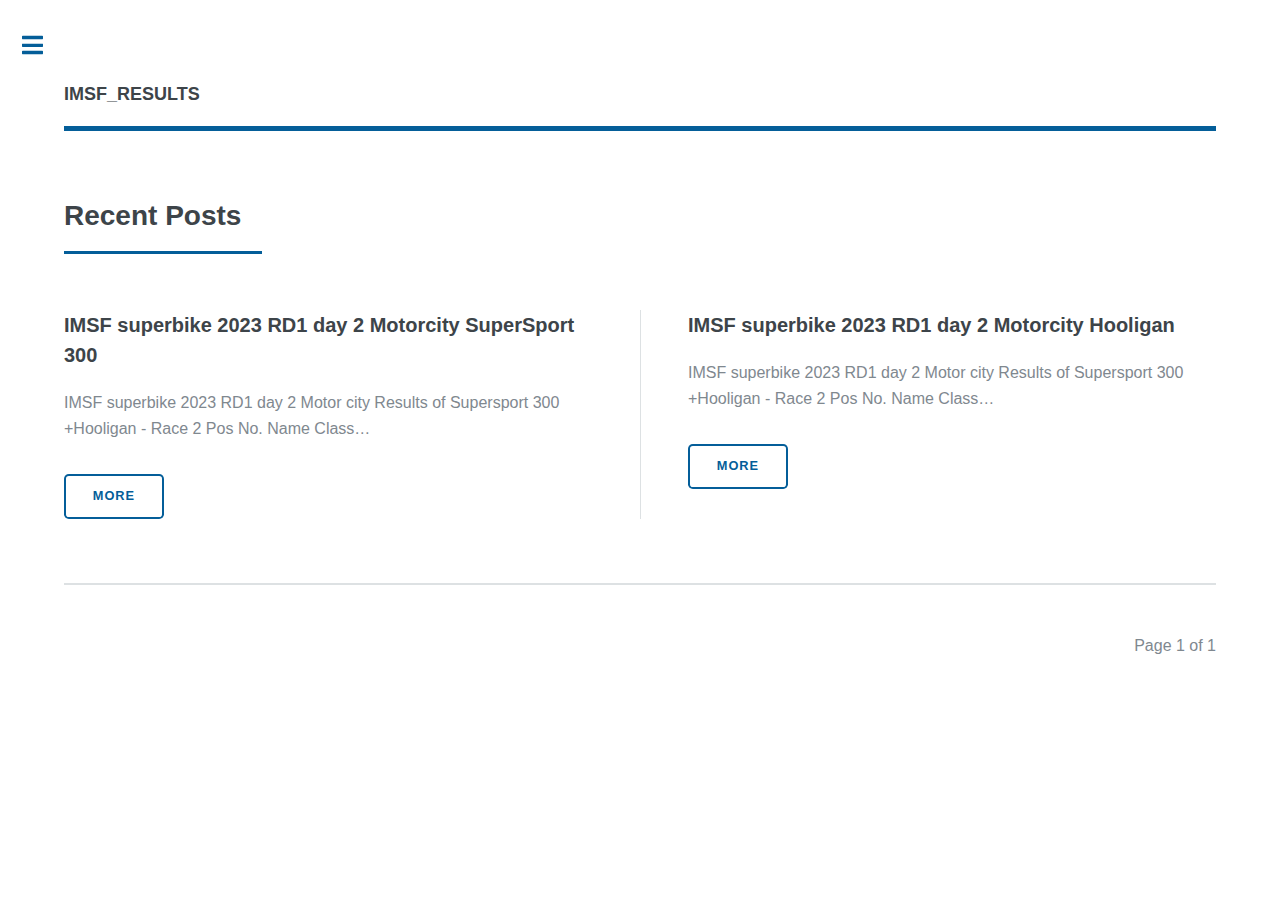
<file: index.html>
<!DOCTYPE html><html lang="en-il"><head><meta charset="utf-8"><meta http-equiv="X-UA-Compatible" content="IE=edge"><meta name="viewport" content="width=device-width,initial-scale=1,user-scalable=no"><title>IMSF_RESULTS</title><meta name="generator" content="Publii Open-Source CMS for Static Site"><link rel="canonical" href="https://strelok899.github.io/IMSF_Race_Results/"><link rel="alternate" type="application/atom+xml" href="https://strelok899.github.io/IMSF_Race_Results/feed.xml"><link rel="alternate" type="application/json" href="https://strelok899.github.io/IMSF_Race_Results/feed.json"><link rel="stylesheet" href="https://strelok899.github.io/IMSF_Race_Results/assets/css/fontawesome-all.min.css?v=bbcde81f26378440dac4c3d195714389"><link rel="stylesheet" href="https://strelok899.github.io/IMSF_Race_Results/assets/css/style.css?v=997b2084a8f9d9522f882d9337060dee"><script type="application/ld+json">{"@context":"http://schema.org","@type":"Organization","name":"IMSF_RESULTS","url":"https://strelok899.github.io/IMSF_Race_Results/"}</script><noscript><style>img[loading] {
                    opacity: 1;
                }</style></noscript></head><body class="is-preload"><div id="wrapper"><div id="main"><div class="inner"><header id="header"><a class="logo" href="https://strelok899.github.io/IMSF_Race_Results/"><strong>IMSF_RESULTS</strong></a></header><section><header class="major"><h2>Recent Posts</h2></header><div class="posts"><article><h3><a href="https://strelok899.github.io/IMSF_Race_Results/imsf-superbike-2023-rd1-day-2-motorcity-supersport-300.html">IMSF superbike 2023 RD1 day 2 Motorcity SuperSport 300</a></h3><p>IMSF superbike 2023 RD1 day 2 Motor city Results of Supersport 300 +Hooligan - Race 2 Pos No. Name Class&hellip;</p><ul class="actions"><li><a href="https://strelok899.github.io/IMSF_Race_Results/imsf-superbike-2023-rd1-day-2-motorcity-supersport-300.html" class="button">More</a></li></ul></article><article><h3><a href="https://strelok899.github.io/IMSF_Race_Results/imsf-superbike-2023-rd1-day-2-motor-city.html">IMSF superbike 2023 RD1 day 2 Motorcity Hooligan</a></h3><p>IMSF superbike 2023 RD1 day 2 Motor city Results of Supersport 300 +Hooligan - Race 2 Pos No. Name Class&hellip;</p><ul class="actions"><li><a href="https://strelok899.github.io/IMSF_Race_Results/imsf-superbike-2023-rd1-day-2-motor-city.html" class="button">More</a></li></ul></article></div></section><nav class="pagination desc"><small>Page 1 of 1</small></nav></div></div><div id="sidebar"><div class="inner"><nav id="menu"><header class="major"><h2>Menu</h2></header><ul><li class="has-submenu"><span aria-haspopup="true" class="opener">2023</span><ul class="submenu level-2" aria-hidden="true"><li class="has-submenu"><span aria-haspopup="true" class="opener">MotorCity</span><ul class="submenu level-3" aria-hidden="true"><li class="has-submenu"><span aria-haspopup="true" class="opener">Race 2</span><ul class="submenu level-4" aria-hidden="true"><li><a href="https://strelok899.github.io/IMSF_Race_Results/imsf-superbike-2023-rd1-day-2-motor-city.html" target="_self">Hooligan</a></li><li><a href="https://strelok899.github.io/IMSF_Race_Results/imsf-superbike-2023-rd1-day-2-motorcity-supersport-300.html" target="_self">SuperSport300</a></li></ul></li></ul></li></ul></li></ul></nav><section><header class="major"><h2>Get in touch</h2></header><p>Sed varius enim lorem ullamcorper dolore aliquam aenean ornare velit lacus,ac varius enim lorem ullamcorper dolore. Proin sed aliqu facilisis ante interdum. Sed nulla amet lorem feugiat tempus aliquam.</p><ul class="contact"><li class="icon solid fa-envelope"><a href="mailto:office@imsf.co.il">office@imsf.co.il</a></li><li class="icon solid fa-phone">09-7778551</li><li class="icon solid fa-home">מכון וינגייט, נתניה</li></ul></section><footer id="footer"><p class="copyright">© Editorial 2 - All rights reserved<br>Design by: <a href="https://html5up.net" target="_blank" rel="noopener">HTML5 UP</a>, Powered by Publii</p></footer></div></div></div><script src="https://strelok899.github.io/IMSF_Race_Results/assets/js/jquery.min.js?v=7c14a783dfeb3d238ccd3edd840d82ee"></script><script src="https://strelok899.github.io/IMSF_Race_Results/assets/js/browser.min.js?v=c07298dd19048a8a69ad97e754dfe8d0"></script><script src="https://strelok899.github.io/IMSF_Race_Results/assets/js/breakpoints.min.js?v=81a479eb099e3b187613943b085923b8"></script><script src="https://strelok899.github.io/IMSF_Race_Results/assets/js/util.min.js?v=cbdaf7c20ac2883c77ae23acfbabd47e"></script><script src="https://strelok899.github.io/IMSF_Race_Results/assets/js/main.min.js?v=08add7f6d435054ad38ec38d7cf8be40"></script><script>var images=document.querySelectorAll("img[loading]");for(var i=0;i<images.length;i++){if(images[i].complete){images[i].classList.add("is-loaded")}else{images[i].addEventListener("load",function(){this.classList.add("is-loaded")},false)}};</script></body></html>
</file>
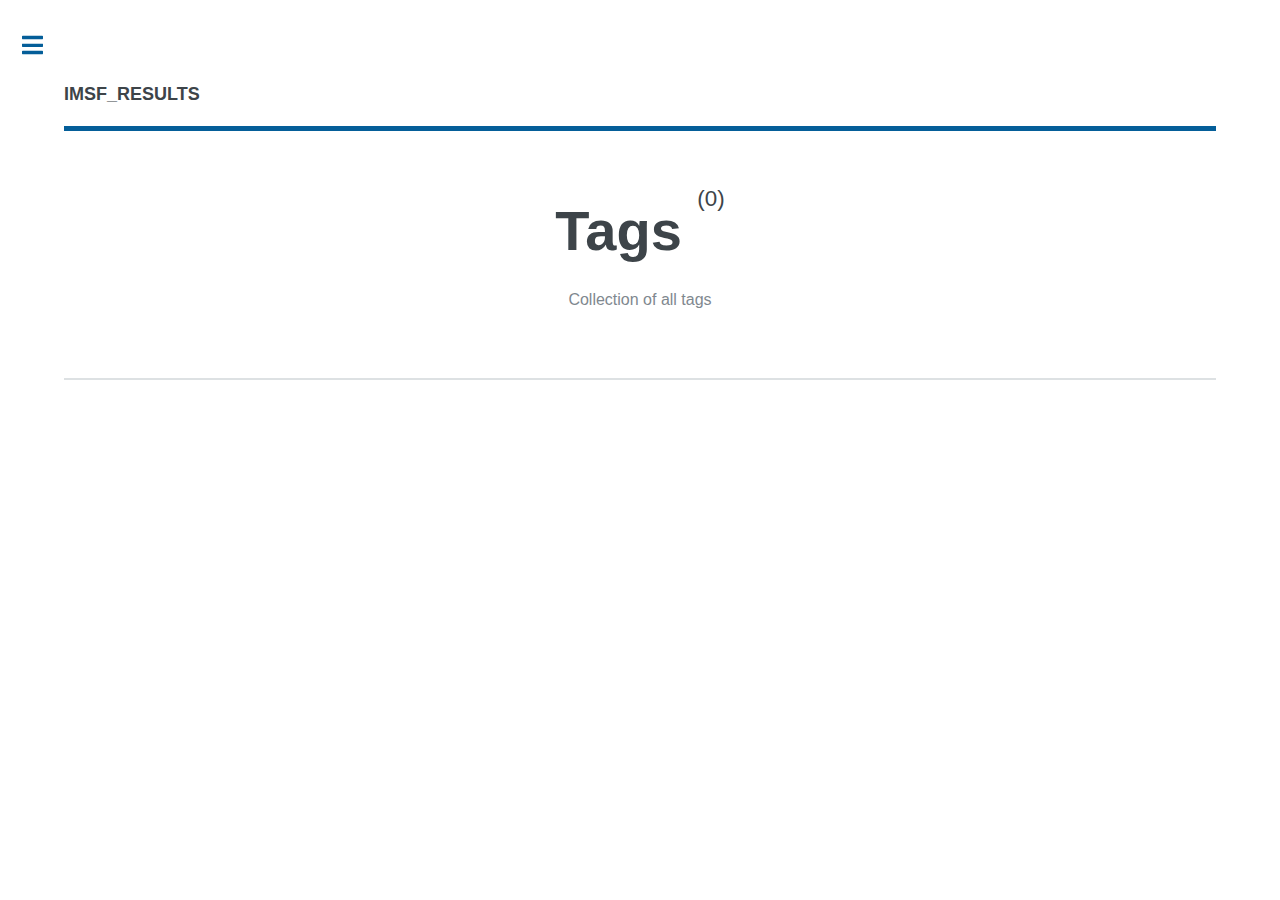
<file: tags/index.html>
<!DOCTYPE html><html lang="en-il"><head><meta charset="utf-8"><meta http-equiv="X-UA-Compatible" content="IE=edge"><meta name="viewport" content="width=device-width,initial-scale=1,user-scalable=no"><title>All tags - IMSF_RESULTS</title><meta name="robots" content="noindex, follow"><meta name="generator" content="Publii Open-Source CMS for Static Site"><link rel="alternate" type="application/atom+xml" href="https://strelok899.github.io/IMSF_Race_Results/feed.xml"><link rel="alternate" type="application/json" href="https://strelok899.github.io/IMSF_Race_Results/feed.json"><link rel="stylesheet" href="https://strelok899.github.io/IMSF_Race_Results/assets/css/fontawesome-all.min.css?v=bbcde81f26378440dac4c3d195714389"><link rel="stylesheet" href="https://strelok899.github.io/IMSF_Race_Results/assets/css/style.css?v=997b2084a8f9d9522f882d9337060dee"><script type="application/ld+json">{"@context":"http://schema.org","@type":"Organization","name":"IMSF_RESULTS","url":"https://strelok899.github.io/IMSF_Race_Results/"}</script><noscript><style>img[loading] {
                    opacity: 1;
                }</style></noscript></head><body class="is-preload"><div id="wrapper"><div id="main"><div class="inner"><header id="header"><a class="logo" href="https://strelok899.github.io/IMSF_Race_Results/"><strong>IMSF_RESULTS</strong></a></header><div class="page-header"><h1>Tags <sup>(0)</sup></h1><p>Collection of all tags</p></div><section><div class="posts"></div></section></div></div><div id="sidebar"><div class="inner"><nav id="menu"><header class="major"><h2>Menu</h2></header><ul><li class="has-submenu"><span aria-haspopup="true" class="opener">2023</span><ul class="submenu level-2" aria-hidden="true"><li class="has-submenu"><span aria-haspopup="true" class="opener">MotorCity</span><ul class="submenu level-3" aria-hidden="true"><li class="has-submenu"><span aria-haspopup="true" class="opener">Race 2</span><ul class="submenu level-4" aria-hidden="true"><li><a href="https://strelok899.github.io/IMSF_Race_Results/imsf-superbike-2023-rd1-day-2-motor-city.html" target="_self">Hooligan</a></li><li><a href="https://strelok899.github.io/IMSF_Race_Results/imsf-superbike-2023-rd1-day-2-motorcity-supersport-300.html" target="_self">SuperSport300</a></li></ul></li></ul></li></ul></li></ul></nav><section><header class="major"><h2>Get in touch</h2></header><p>Sed varius enim lorem ullamcorper dolore aliquam aenean ornare velit lacus,ac varius enim lorem ullamcorper dolore. Proin sed aliqu facilisis ante interdum. Sed nulla amet lorem feugiat tempus aliquam.</p><ul class="contact"><li class="icon solid fa-envelope"><a href="mailto:office@imsf.co.il">office@imsf.co.il</a></li><li class="icon solid fa-phone">09-7778551</li><li class="icon solid fa-home">מכון וינגייט, נתניה</li></ul></section><footer id="footer"><p class="copyright">© Editorial 2 - All rights reserved<br>Design by: <a href="https://html5up.net" target="_blank" rel="noopener">HTML5 UP</a>, Powered by Publii</p></footer></div></div></div><script src="https://strelok899.github.io/IMSF_Race_Results/assets/js/jquery.min.js?v=7c14a783dfeb3d238ccd3edd840d82ee"></script><script src="https://strelok899.github.io/IMSF_Race_Results/assets/js/browser.min.js?v=c07298dd19048a8a69ad97e754dfe8d0"></script><script src="https://strelok899.github.io/IMSF_Race_Results/assets/js/breakpoints.min.js?v=81a479eb099e3b187613943b085923b8"></script><script src="https://strelok899.github.io/IMSF_Race_Results/assets/js/util.min.js?v=cbdaf7c20ac2883c77ae23acfbabd47e"></script><script src="https://strelok899.github.io/IMSF_Race_Results/assets/js/main.min.js?v=08add7f6d435054ad38ec38d7cf8be40"></script><script>var images=document.querySelectorAll("img[loading]");for(var i=0;i<images.length;i++){if(images[i].complete){images[i].classList.add("is-loaded")}else{images[i].addEventListener("load",function(){this.classList.add("is-loaded")},false)}};</script></body></html>
</file>
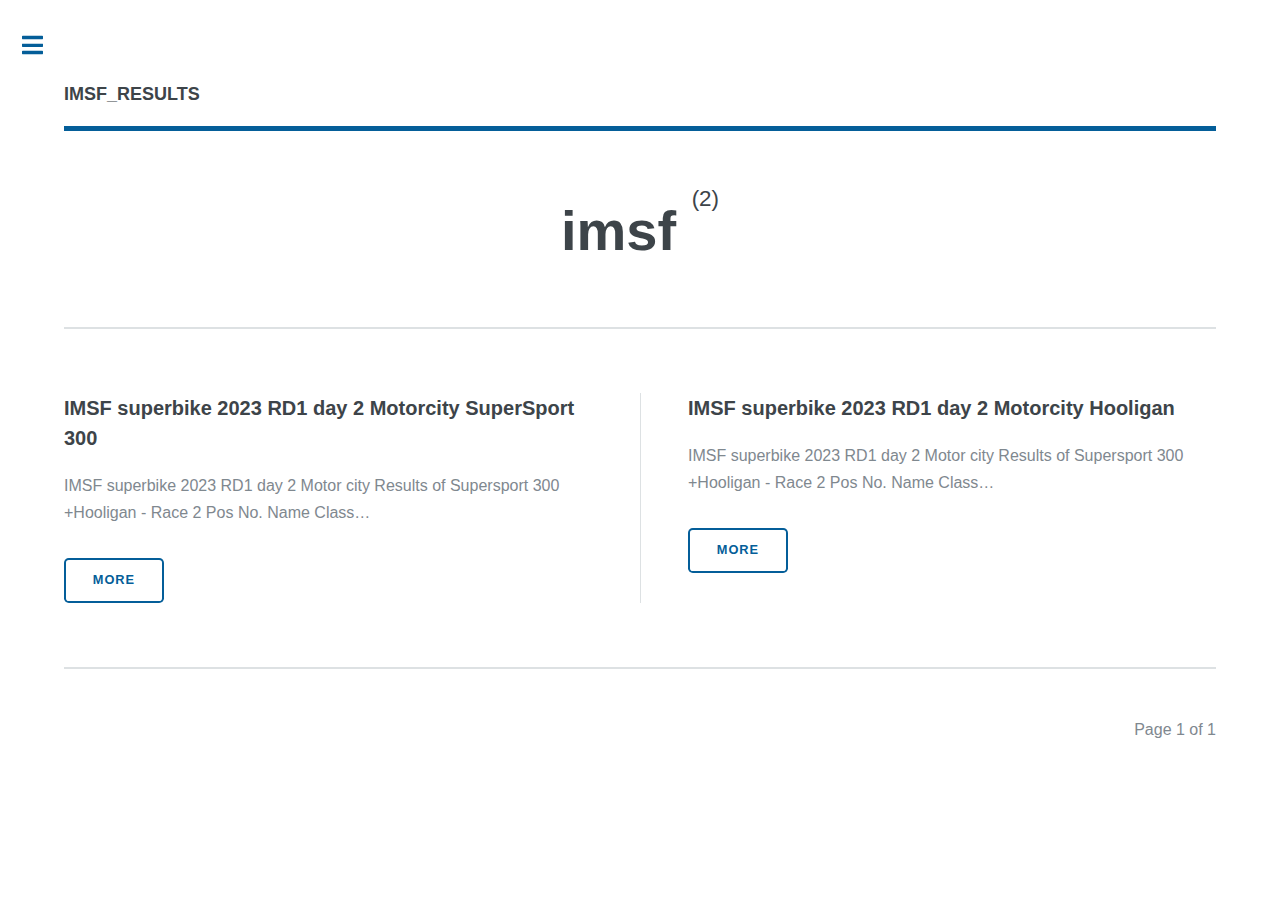
<file: authors/imsf/index.html>
<!DOCTYPE html><html lang="en-il"><head><meta charset="utf-8"><meta http-equiv="X-UA-Compatible" content="IE=edge"><meta name="viewport" content="width=device-width,initial-scale=1,user-scalable=no"><title>Author: imsf - IMSF_RESULTS</title><meta name="robots" content="noindex, follow"><meta name="generator" content="Publii Open-Source CMS for Static Site"><link rel="alternate" type="application/atom+xml" href="https://strelok899.github.io/IMSF_Race_Results/feed.xml"><link rel="alternate" type="application/json" href="https://strelok899.github.io/IMSF_Race_Results/feed.json"><link rel="stylesheet" href="https://strelok899.github.io/IMSF_Race_Results/assets/css/fontawesome-all.min.css?v=bbcde81f26378440dac4c3d195714389"><link rel="stylesheet" href="https://strelok899.github.io/IMSF_Race_Results/assets/css/style.css?v=997b2084a8f9d9522f882d9337060dee"><script type="application/ld+json">{"@context":"http://schema.org","@type":"Organization","name":"IMSF_RESULTS","url":"https://strelok899.github.io/IMSF_Race_Results/"}</script><noscript><style>img[loading] {
                    opacity: 1;
                }</style></noscript></head><body class="is-preload"><div id="wrapper"><div id="main"><div class="inner"><header id="header"><a class="logo" href="https://strelok899.github.io/IMSF_Race_Results/"><strong>IMSF_RESULTS</strong></a></header><div class="page-header author-header"><h1>imsf <sup>(2)</sup></h1></div><section><div class="posts"><article><h3><a href="https://strelok899.github.io/IMSF_Race_Results/imsf-superbike-2023-rd1-day-2-motorcity-supersport-300.html">IMSF superbike 2023 RD1 day 2 Motorcity SuperSport 300</a></h3><p>IMSF superbike 2023 RD1 day 2 Motor city Results of Supersport 300 +Hooligan - Race 2 Pos No. Name Class&hellip;</p><ul class="actions"><li><a href="https://strelok899.github.io/IMSF_Race_Results/imsf-superbike-2023-rd1-day-2-motorcity-supersport-300.html" class="button">More</a></li></ul></article><article><h3><a href="https://strelok899.github.io/IMSF_Race_Results/imsf-superbike-2023-rd1-day-2-motor-city.html">IMSF superbike 2023 RD1 day 2 Motorcity Hooligan</a></h3><p>IMSF superbike 2023 RD1 day 2 Motor city Results of Supersport 300 +Hooligan - Race 2 Pos No. Name Class&hellip;</p><ul class="actions"><li><a href="https://strelok899.github.io/IMSF_Race_Results/imsf-superbike-2023-rd1-day-2-motor-city.html" class="button">More</a></li></ul></article></div></section><nav class="pagination desc"><small>Page 1 of 1</small></nav></div></div><div id="sidebar"><div class="inner"><nav id="menu"><header class="major"><h2>Menu</h2></header><ul><li class="has-submenu"><span aria-haspopup="true" class="opener">2023</span><ul class="submenu level-2" aria-hidden="true"><li class="has-submenu"><span aria-haspopup="true" class="opener">MotorCity</span><ul class="submenu level-3" aria-hidden="true"><li class="has-submenu"><span aria-haspopup="true" class="opener">Race 2</span><ul class="submenu level-4" aria-hidden="true"><li><a href="https://strelok899.github.io/IMSF_Race_Results/imsf-superbike-2023-rd1-day-2-motor-city.html" target="_self">Hooligan</a></li><li><a href="https://strelok899.github.io/IMSF_Race_Results/imsf-superbike-2023-rd1-day-2-motorcity-supersport-300.html" target="_self">SuperSport300</a></li></ul></li></ul></li></ul></li></ul></nav><section><header class="major"><h2>Get in touch</h2></header><p>Sed varius enim lorem ullamcorper dolore aliquam aenean ornare velit lacus,ac varius enim lorem ullamcorper dolore. Proin sed aliqu facilisis ante interdum. Sed nulla amet lorem feugiat tempus aliquam.</p><ul class="contact"><li class="icon solid fa-envelope"><a href="mailto:office@imsf.co.il">office@imsf.co.il</a></li><li class="icon solid fa-phone">09-7778551</li><li class="icon solid fa-home">מכון וינגייט, נתניה</li></ul></section><footer id="footer"><p class="copyright">© Editorial 2 - All rights reserved<br>Design by: <a href="https://html5up.net" target="_blank" rel="noopener">HTML5 UP</a>, Powered by Publii</p></footer></div></div></div><script src="https://strelok899.github.io/IMSF_Race_Results/assets/js/jquery.min.js?v=7c14a783dfeb3d238ccd3edd840d82ee"></script><script src="https://strelok899.github.io/IMSF_Race_Results/assets/js/browser.min.js?v=c07298dd19048a8a69ad97e754dfe8d0"></script><script src="https://strelok899.github.io/IMSF_Race_Results/assets/js/breakpoints.min.js?v=81a479eb099e3b187613943b085923b8"></script><script src="https://strelok899.github.io/IMSF_Race_Results/assets/js/util.min.js?v=cbdaf7c20ac2883c77ae23acfbabd47e"></script><script src="https://strelok899.github.io/IMSF_Race_Results/assets/js/main.min.js?v=08add7f6d435054ad38ec38d7cf8be40"></script><script>var images=document.querySelectorAll("img[loading]");for(var i=0;i<images.length;i++){if(images[i].complete){images[i].classList.add("is-loaded")}else{images[i].addEventListener("load",function(){this.classList.add("is-loaded")},false)}};</script></body></html>
</file>
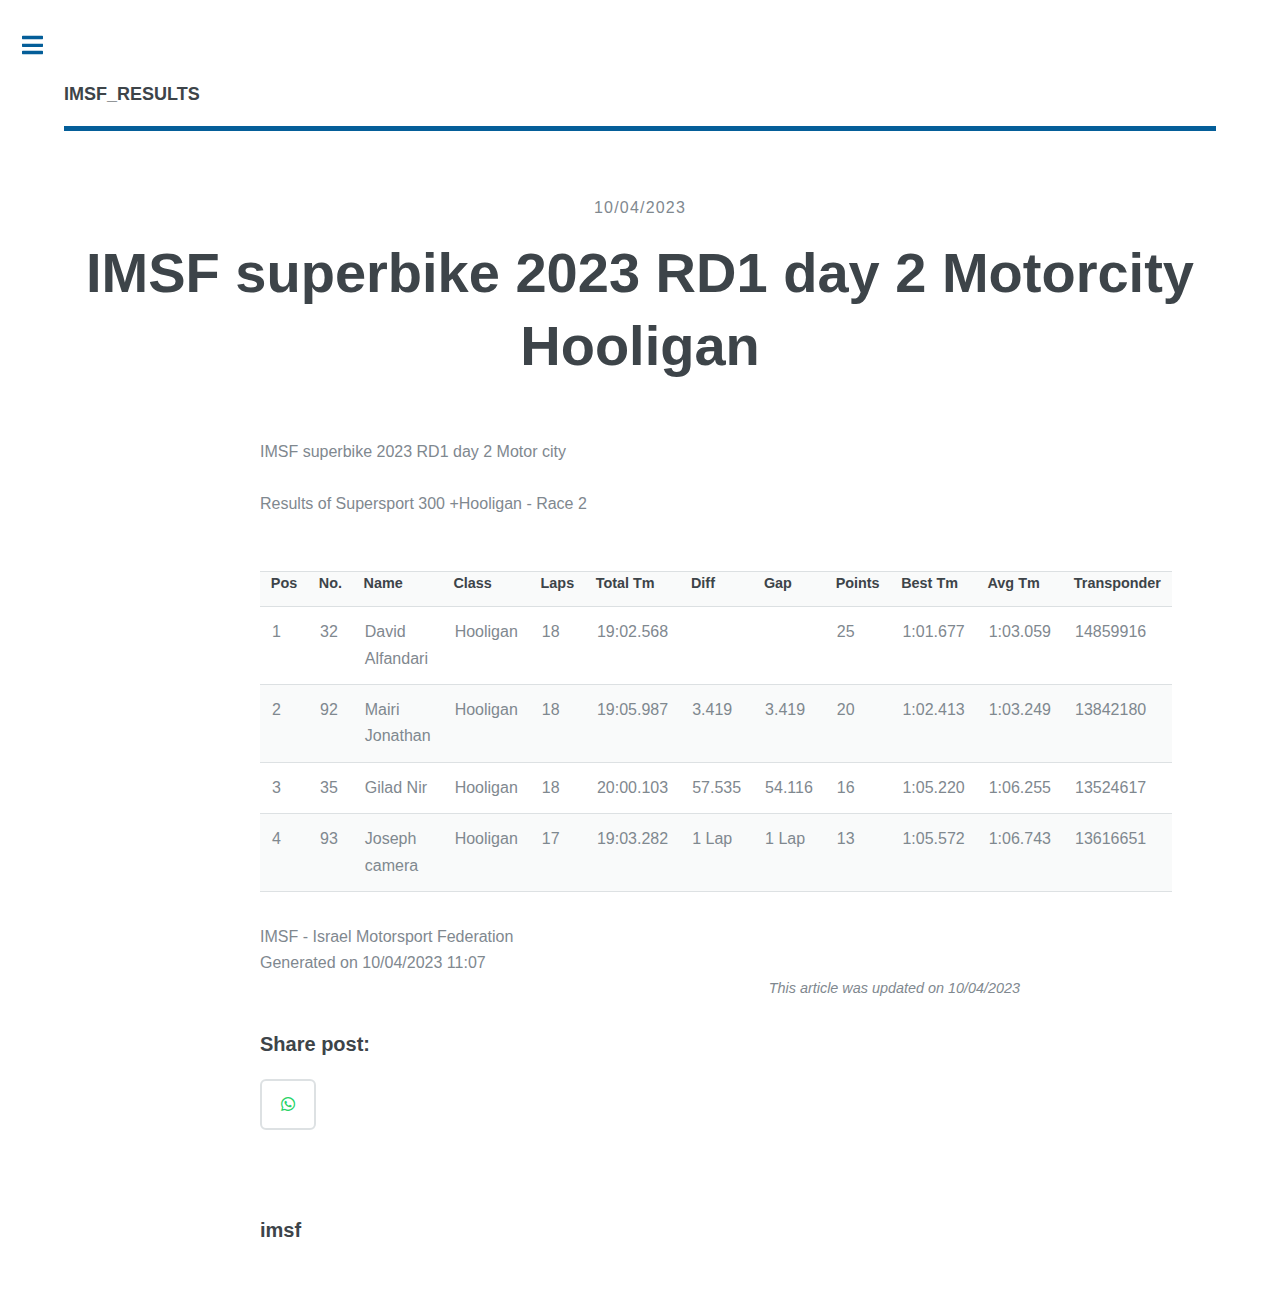
<file: imsf-superbike-2023-rd1-day-2-motor-city.html>
<!DOCTYPE html><html lang="en-il"><head><meta charset="utf-8"><meta http-equiv="X-UA-Compatible" content="IE=edge"><meta name="viewport" content="width=device-width,initial-scale=1,user-scalable=no"><title>IMSF superbike 2023 RD1 day 2 Motorcity Hooligan - IMSF_RESULTS</title><meta name="description" content="IMSF superbike 2023 RD1 day 2 Motor city Results of Supersport 300 +Hooligan - Race 2 Pos No. Name Class&hellip;"><meta name="generator" content="Publii Open-Source CMS for Static Site"><link rel="canonical" href="https://strelok899.github.io/IMSF_Race_Results/imsf-superbike-2023-rd1-day-2-motor-city.html"><link rel="alternate" type="application/atom+xml" href="https://strelok899.github.io/IMSF_Race_Results/feed.xml"><link rel="alternate" type="application/json" href="https://strelok899.github.io/IMSF_Race_Results/feed.json"><link rel="stylesheet" href="https://strelok899.github.io/IMSF_Race_Results/assets/css/fontawesome-all.min.css?v=bbcde81f26378440dac4c3d195714389"><link rel="stylesheet" href="https://strelok899.github.io/IMSF_Race_Results/assets/css/style.css?v=997b2084a8f9d9522f882d9337060dee"><script type="application/ld+json">{"@context":"http://schema.org","@type":"Article","mainEntityOfPage":{"@type":"WebPage","@id":"https://strelok899.github.io/IMSF_Race_Results/imsf-superbike-2023-rd1-day-2-motor-city.html"},"headline":"IMSF superbike 2023 RD1 day 2 Motorcity Hooligan","datePublished":"2023-04-10T13:32","dateModified":"2023-04-10T13:34","description":"IMSF superbike 2023 RD1 day 2 Motor city Results of Supersport 300 +Hooligan - Race 2 Pos No. Name Class&hellip;","author":{"@type":"Person","name":"imsf","url":"https://strelok899.github.io/IMSF_Race_Results/authors/imsf/"},"publisher":{"@type":"Organization","name":"imsf"}}</script><noscript><style>img[loading] {
                    opacity: 1;
                }</style></noscript></head><body class="is-preload"><div id="wrapper"><div id="main"><div class="inner"><header id="header"><a class="logo" href="https://strelok899.github.io/IMSF_Race_Results/"><strong>IMSF_RESULTS</strong></a></header><article class="post"><header class="main post__header"><time datetime="2023-04-10T13:32" class="post__date">10/04/2023</time><h1>IMSF superbike 2023 RD1 day 2 Motorcity Hooligan</h1></header><div class="post__inner post__entry"><div><div class="headerbig">IMSF superbike 2023 RD1 day 2 Motor city</div><div class="headerbottom"> </div><div class="headersmall">Results of Supersport 300 +Hooligan - Race 2</div><br><br><table class="points" cellspacing="0 px"><tbody><tr class="header"><th class="column">Pos</th><th class="column">No.</th><th class="column">Name</th><th class="column">Class</th><th class="column">Laps</th><th class="column">Total Tm</th><th class="column">Diff</th><th class="column">Gap</th><th class="column">Points</th><th class="column">Best Tm</th><th class="column">Avg Tm</th><th class="column">Transponder</th></tr><tr><td class="s1l">1</td><td class="s1r">32</td><td class="s1l">David Alfandari</td><td class="s1l">Hooligan</td><td class="s1r">18</td><td class="s1r">19:02.568</td><td class="s1r"> </td><td class="s1r"> </td><td class="s1r">25</td><td class="s1r">1:01.677</td><td class="s1l">1:03.059</td><td class="s1r">14859916</td></tr><tr><td class="s1l">2</td><td class="s1r">92</td><td class="s1l">Mairi Jonathan</td><td class="s1l">Hooligan</td><td class="s1r">18</td><td class="s1r">19:05.987</td><td class="s1r">3.419</td><td class="s1r">3.419</td><td class="s1r">20</td><td class="s1r">1:02.413</td><td class="s1l">1:03.249</td><td class="s1r">13842180</td></tr><tr><td class="s1l">3</td><td class="s1r">35</td><td class="s1l">Gilad Nir</td><td class="s1l">Hooligan</td><td class="s1r">18</td><td class="s1r">20:00.103</td><td class="s1r">57.535</td><td class="s1r">54.116</td><td class="s1r">16</td><td class="s1r">1:05.220</td><td class="s1l">1:06.255</td><td class="s1r">13524617</td></tr><tr><td class="s1l">4</td><td class="s1r">93</td><td class="s1l">Joseph camera</td><td class="s1l">Hooligan</td><td class="s1r">17</td><td class="s1r">19:03.282</td><td class="s1r">1 Lap</td><td class="s1r">1 Lap</td><td class="s1r">13</td><td class="s1r">1:05.572</td><td class="s1l">1:06.743</td><td class="s1r">13616651</td></tr></tbody></table><div class="footer">IMSF - Israel Motorsport Federation</div></div><div class="save">Generated on 10/04/2023 11:07</div></div><footer class="post__inner post__footer"><p class="post__last-updated">This article was updated on 10/04/2023</p><div class="post__share"><h3>Share post:</h3><a href="https://api.whatsapp.com/send?text=IMSF%20superbike%202023%20RD1%20day%202%20Motorcity%20Hooligan https%3A%2F%2Fstrelok899.github.io%2FIMSF_Race_Results%2Fimsf-superbike-2023-rd1-day-2-motor-city.html" class="js-share icon brands fa-whatsapp" rel="nofollow noopener noreferrer"><span class="label">WhatsApp</span></a></div><div class="post__bio"><div><h3><a href="https://strelok899.github.io/IMSF_Race_Results/authors/imsf/" class="invert" rel="author">imsf</a></h3></div></div></footer></article></div></div><div id="sidebar"><div class="inner"><nav id="menu"><header class="major"><h2>Menu</h2></header><ul><li class="active-parent has-submenu"><span aria-haspopup="true" class="opener">2023</span><ul class="submenu level-2" aria-hidden="true"><li class="active-parent has-submenu"><span aria-haspopup="true" class="opener">MotorCity</span><ul class="submenu level-3" aria-hidden="true"><li class="active-parent has-submenu"><span aria-haspopup="true" class="opener">Race 2</span><ul class="submenu level-4" aria-hidden="true"><li class="active"><a href="https://strelok899.github.io/IMSF_Race_Results/imsf-superbike-2023-rd1-day-2-motor-city.html" target="_self">Hooligan</a></li><li><a href="https://strelok899.github.io/IMSF_Race_Results/imsf-superbike-2023-rd1-day-2-motorcity-supersport-300.html" target="_self">SuperSport300</a></li></ul></li></ul></li></ul></li></ul></nav><section><header class="major"><h2>Get in touch</h2></header><p>Sed varius enim lorem ullamcorper dolore aliquam aenean ornare velit lacus,ac varius enim lorem ullamcorper dolore. Proin sed aliqu facilisis ante interdum. Sed nulla amet lorem feugiat tempus aliquam.</p><ul class="contact"><li class="icon solid fa-envelope"><a href="mailto:office@imsf.co.il">office@imsf.co.il</a></li><li class="icon solid fa-phone">09-7778551</li><li class="icon solid fa-home">מכון וינגייט, נתניה</li></ul></section><footer id="footer"><p class="copyright">© Editorial 2 - All rights reserved<br>Design by: <a href="https://html5up.net" target="_blank" rel="noopener">HTML5 UP</a>, Powered by Publii</p></footer></div></div></div><script src="https://strelok899.github.io/IMSF_Race_Results/assets/js/jquery.min.js?v=7c14a783dfeb3d238ccd3edd840d82ee"></script><script src="https://strelok899.github.io/IMSF_Race_Results/assets/js/browser.min.js?v=c07298dd19048a8a69ad97e754dfe8d0"></script><script src="https://strelok899.github.io/IMSF_Race_Results/assets/js/breakpoints.min.js?v=81a479eb099e3b187613943b085923b8"></script><script src="https://strelok899.github.io/IMSF_Race_Results/assets/js/util.min.js?v=cbdaf7c20ac2883c77ae23acfbabd47e"></script><script src="https://strelok899.github.io/IMSF_Race_Results/assets/js/main.min.js?v=08add7f6d435054ad38ec38d7cf8be40"></script><script>var images=document.querySelectorAll("img[loading]");for(var i=0;i<images.length;i++){if(images[i].complete){images[i].classList.add("is-loaded")}else{images[i].addEventListener("load",function(){this.classList.add("is-loaded")},false)}};</script></body></html>
</file>
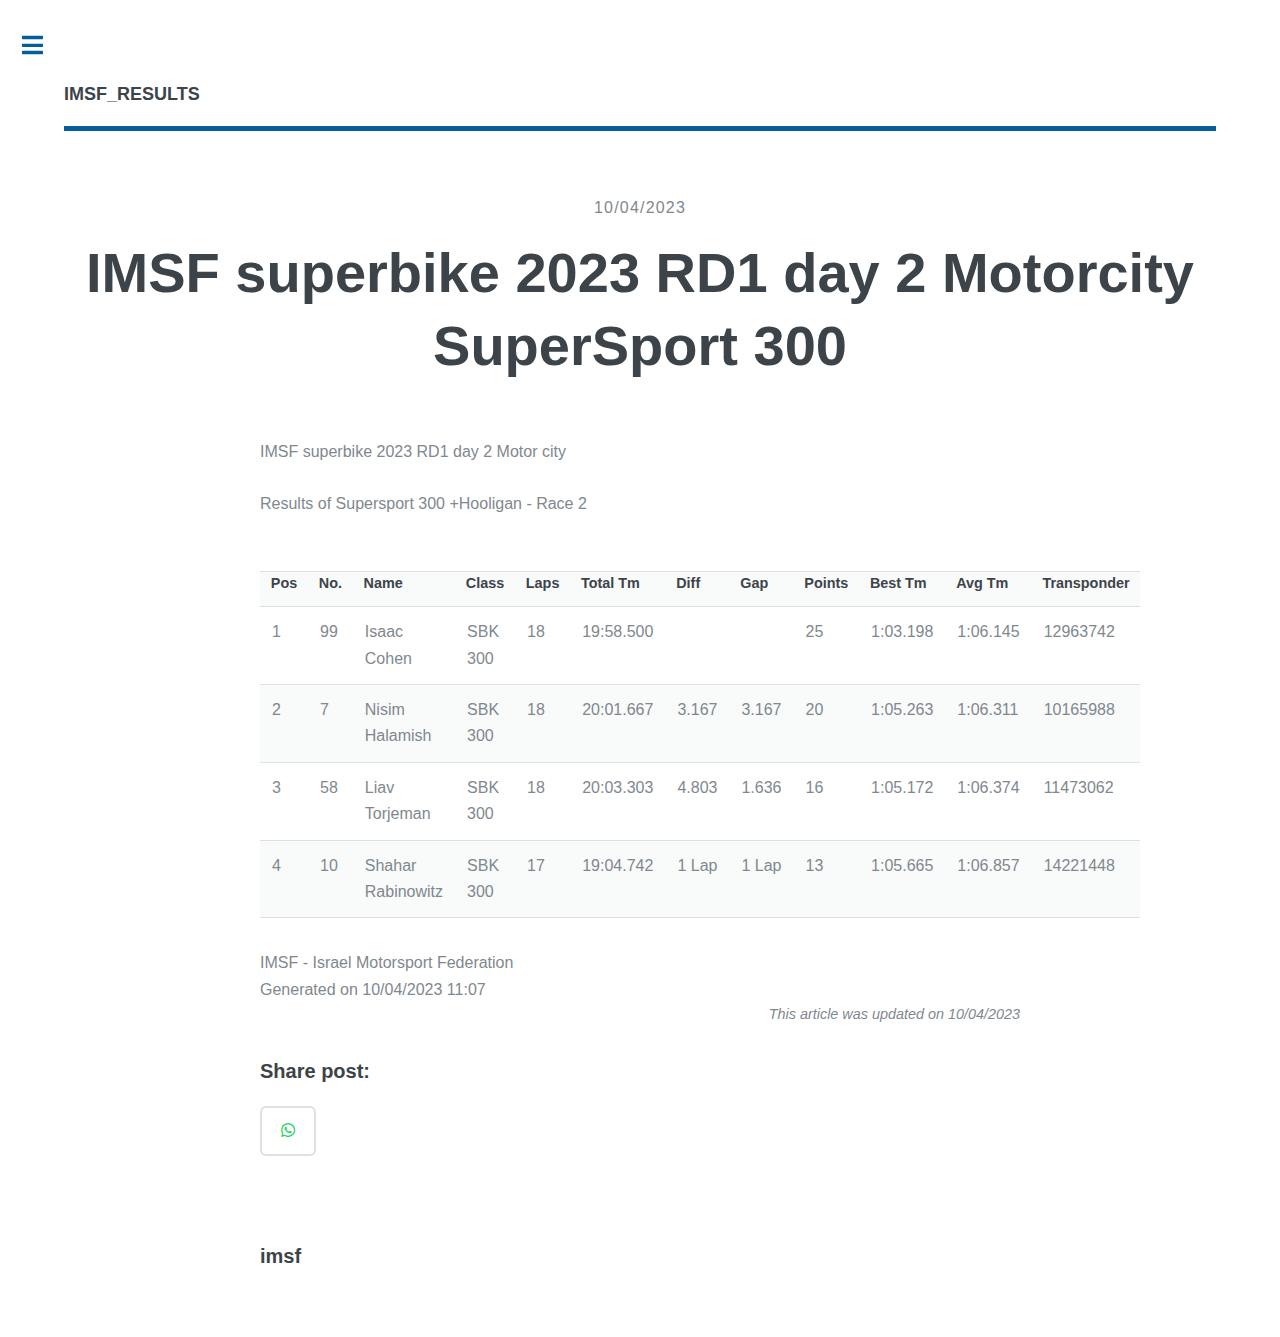
<file: imsf-superbike-2023-rd1-day-2-motorcity-supersport-300.html>
<!DOCTYPE html><html lang="en-il"><head><meta charset="utf-8"><meta http-equiv="X-UA-Compatible" content="IE=edge"><meta name="viewport" content="width=device-width,initial-scale=1,user-scalable=no"><title>IMSF superbike 2023 RD1 day 2 Motorcity SuperSport 300 - IMSF_RESULTS</title><meta name="description" content="IMSF superbike 2023 RD1 day 2 Motor city Results of Supersport 300 +Hooligan - Race 2 Pos No. Name Class&hellip;"><meta name="generator" content="Publii Open-Source CMS for Static Site"><link rel="canonical" href="https://strelok899.github.io/IMSF_Race_Results/imsf-superbike-2023-rd1-day-2-motorcity-supersport-300.html"><link rel="alternate" type="application/atom+xml" href="https://strelok899.github.io/IMSF_Race_Results/feed.xml"><link rel="alternate" type="application/json" href="https://strelok899.github.io/IMSF_Race_Results/feed.json"><link rel="stylesheet" href="https://strelok899.github.io/IMSF_Race_Results/assets/css/fontawesome-all.min.css?v=bbcde81f26378440dac4c3d195714389"><link rel="stylesheet" href="https://strelok899.github.io/IMSF_Race_Results/assets/css/style.css?v=997b2084a8f9d9522f882d9337060dee"><script type="application/ld+json">{"@context":"http://schema.org","@type":"Article","mainEntityOfPage":{"@type":"WebPage","@id":"https://strelok899.github.io/IMSF_Race_Results/imsf-superbike-2023-rd1-day-2-motorcity-supersport-300.html"},"headline":"IMSF superbike 2023 RD1 day 2 Motorcity SuperSport 300","datePublished":"2023-04-10T13:34","dateModified":"2023-04-10T13:34","description":"IMSF superbike 2023 RD1 day 2 Motor city Results of Supersport 300 +Hooligan - Race 2 Pos No. Name Class&hellip;","author":{"@type":"Person","name":"imsf","url":"https://strelok899.github.io/IMSF_Race_Results/authors/imsf/"},"publisher":{"@type":"Organization","name":"imsf"}}</script><noscript><style>img[loading] {
                    opacity: 1;
                }</style></noscript></head><body class="is-preload"><div id="wrapper"><div id="main"><div class="inner"><header id="header"><a class="logo" href="https://strelok899.github.io/IMSF_Race_Results/"><strong>IMSF_RESULTS</strong></a></header><article class="post"><header class="main post__header"><time datetime="2023-04-10T13:34" class="post__date">10/04/2023</time><h1>IMSF superbike 2023 RD1 day 2 Motorcity SuperSport 300</h1></header><div class="post__inner post__entry"><div><div class="headerbig">IMSF superbike 2023 RD1 day 2 Motor city</div><div class="headerbottom"> </div><div class="headersmall">Results of Supersport 300 +Hooligan - Race 2</div><br><br><table class="points" cellspacing="0 px"><tbody><tr class="header"><th class="column">Pos</th><th class="column">No.</th><th class="column">Name</th><th class="column">Class</th><th class="column">Laps</th><th class="column">Total Tm</th><th class="column">Diff</th><th class="column">Gap</th><th class="column">Points</th><th class="column">Best Tm</th><th class="column">Avg Tm</th><th class="column">Transponder</th></tr><tr><td class="s1l">1</td><td class="s1r">99</td><td class="s1l">Isaac Cohen</td><td class="s1l">SBK 300</td><td class="s1r">18</td><td class="s1r">19:58.500</td><td class="s1r"> </td><td class="s1r"> </td><td class="s1r">25</td><td class="s1r">1:03.198</td><td class="s1l">1:06.145</td><td class="s1r">12963742</td></tr><tr><td class="s1l">2</td><td class="s1r">7</td><td class="s1l">Nisim Halamish</td><td class="s1l">SBK 300</td><td class="s1r">18</td><td class="s1r">20:01.667</td><td class="s1r">3.167</td><td class="s1r">3.167</td><td class="s1r">20</td><td class="s1r">1:05.263</td><td class="s1l">1:06.311</td><td class="s1r">10165988</td></tr><tr><td class="s1l">3</td><td class="s1r">58</td><td class="s1l">Liav Torjeman</td><td class="s1l">SBK 300</td><td class="s1r">18</td><td class="s1r">20:03.303</td><td class="s1r">4.803</td><td class="s1r">1.636</td><td class="s1r">16</td><td class="s1r">1:05.172</td><td class="s1l">1:06.374</td><td class="s1r">11473062</td></tr><tr><td class="s1l">4</td><td class="s1r">10</td><td class="s1l">Shahar Rabinowitz</td><td class="s1l">SBK 300</td><td class="s1r">17</td><td class="s1r">19:04.742</td><td class="s1r">1 Lap</td><td class="s1r">1 Lap</td><td class="s1r">13</td><td class="s1r">1:05.665</td><td class="s1l">1:06.857</td><td class="s1r">14221448</td></tr></tbody></table><div class="footer">IMSF - Israel Motorsport Federation</div></div><div class="save">Generated on 10/04/2023 11:07</div></div><footer class="post__inner post__footer"><p class="post__last-updated">This article was updated on 10/04/2023</p><div class="post__share"><h3>Share post:</h3><a href="https://api.whatsapp.com/send?text=IMSF%20superbike%202023%20RD1%20day%202%20Motorcity%20SuperSport%20300 https%3A%2F%2Fstrelok899.github.io%2FIMSF_Race_Results%2Fimsf-superbike-2023-rd1-day-2-motorcity-supersport-300.html" class="js-share icon brands fa-whatsapp" rel="nofollow noopener noreferrer"><span class="label">WhatsApp</span></a></div><div class="post__bio"><div><h3><a href="https://strelok899.github.io/IMSF_Race_Results/authors/imsf/" class="invert" rel="author">imsf</a></h3></div></div></footer></article></div></div><div id="sidebar"><div class="inner"><nav id="menu"><header class="major"><h2>Menu</h2></header><ul><li class="active-parent has-submenu"><span aria-haspopup="true" class="opener">2023</span><ul class="submenu level-2" aria-hidden="true"><li class="active-parent has-submenu"><span aria-haspopup="true" class="opener">MotorCity</span><ul class="submenu level-3" aria-hidden="true"><li class="active-parent has-submenu"><span aria-haspopup="true" class="opener">Race 2</span><ul class="submenu level-4" aria-hidden="true"><li><a href="https://strelok899.github.io/IMSF_Race_Results/imsf-superbike-2023-rd1-day-2-motor-city.html" target="_self">Hooligan</a></li><li class="active"><a href="https://strelok899.github.io/IMSF_Race_Results/imsf-superbike-2023-rd1-day-2-motorcity-supersport-300.html" target="_self">SuperSport300</a></li></ul></li></ul></li></ul></li></ul></nav><section><header class="major"><h2>Get in touch</h2></header><p>Sed varius enim lorem ullamcorper dolore aliquam aenean ornare velit lacus,ac varius enim lorem ullamcorper dolore. Proin sed aliqu facilisis ante interdum. Sed nulla amet lorem feugiat tempus aliquam.</p><ul class="contact"><li class="icon solid fa-envelope"><a href="mailto:office@imsf.co.il">office@imsf.co.il</a></li><li class="icon solid fa-phone">09-7778551</li><li class="icon solid fa-home">מכון וינגייט, נתניה</li></ul></section><footer id="footer"><p class="copyright">© Editorial 2 - All rights reserved<br>Design by: <a href="https://html5up.net" target="_blank" rel="noopener">HTML5 UP</a>, Powered by Publii</p></footer></div></div></div><script src="https://strelok899.github.io/IMSF_Race_Results/assets/js/jquery.min.js?v=7c14a783dfeb3d238ccd3edd840d82ee"></script><script src="https://strelok899.github.io/IMSF_Race_Results/assets/js/browser.min.js?v=c07298dd19048a8a69ad97e754dfe8d0"></script><script src="https://strelok899.github.io/IMSF_Race_Results/assets/js/breakpoints.min.js?v=81a479eb099e3b187613943b085923b8"></script><script src="https://strelok899.github.io/IMSF_Race_Results/assets/js/util.min.js?v=cbdaf7c20ac2883c77ae23acfbabd47e"></script><script src="https://strelok899.github.io/IMSF_Race_Results/assets/js/main.min.js?v=08add7f6d435054ad38ec38d7cf8be40"></script><script>var images=document.querySelectorAll("img[loading]");for(var i=0;i<images.length;i++){if(images[i].complete){images[i].classList.add("is-loaded")}else{images[i].addEventListener("load",function(){this.classList.add("is-loaded")},false)}};</script></body></html>
</file>
